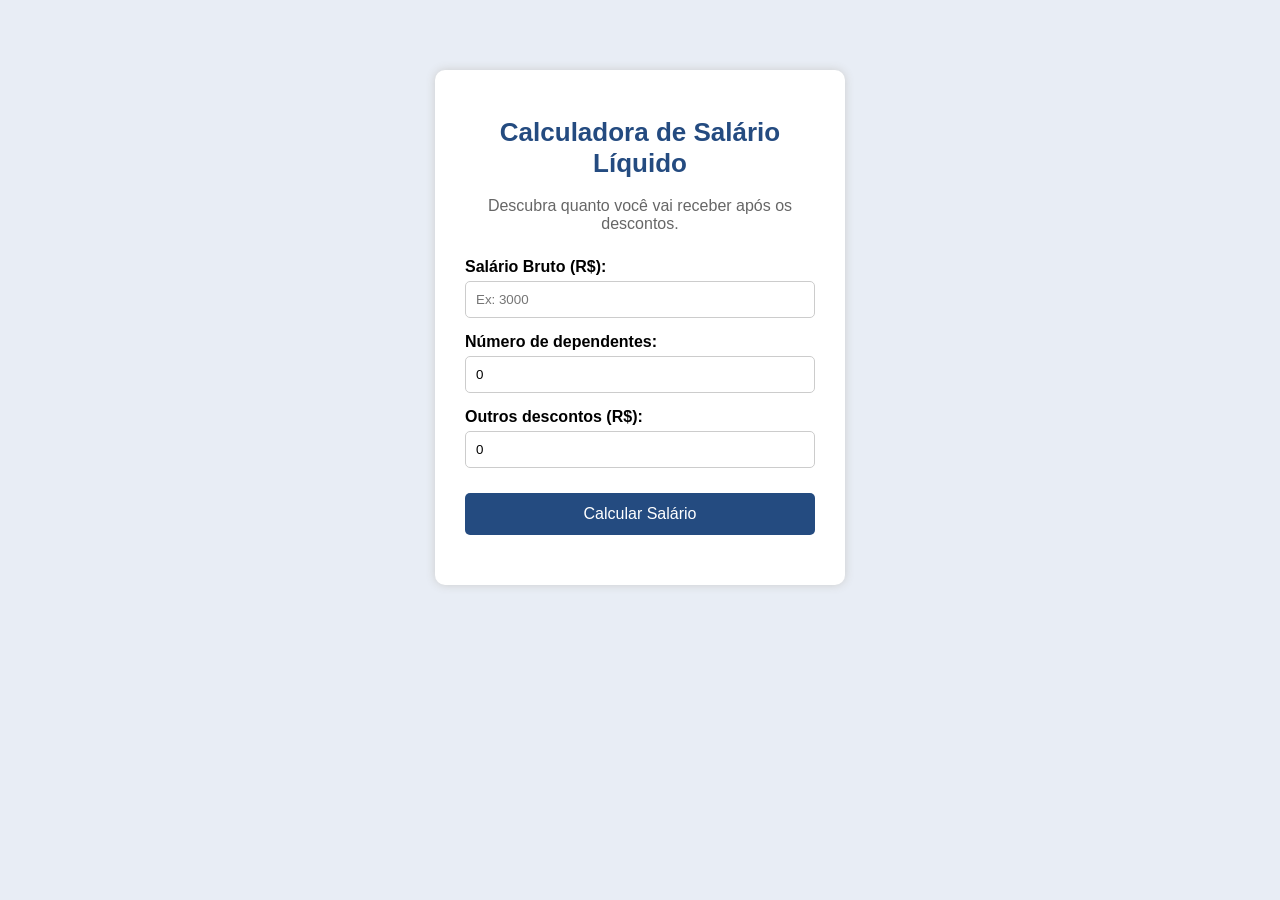
<file: calculadora de salario liquido/index.html>
<!DOCTYPE html>
<html lang="pt-br">
<head>
    <meta charset="UTF-8">
    <meta name="viewport" content="width=device-width, initial-scale=1.0">
    <title>Calculadora de Salário Líquido</title>
    <link rel="stylesheet" href="style.css">
</head>
<body>

    <div class="container">

        <h1>Calculadora de Salário Líquido</h1>

        <p>Descubra quanto você vai receber após os descontos.</p>

        <div class="formulario">

            <label for="salario">Salário Bruto (R$):</label>
            <input type="number" id="salario" placeholder="Ex: 3000">

            <label for="dependentes">Número de dependentes:</label>
            <input type="number" id="dependentes" placeholder="Ex: 2" value="0">

            <label for="outros">Outros descontos (R$):</label>
            <input type="number" id="outros" placeholder="Ex: 100" value="0">

            <button onclick="calcularSalario()">Calcular Salário</button>

        </div>

        <div id="resultado"></div>

    </div>

    <script src="script.js"></script>

</body>
</html>
</file>
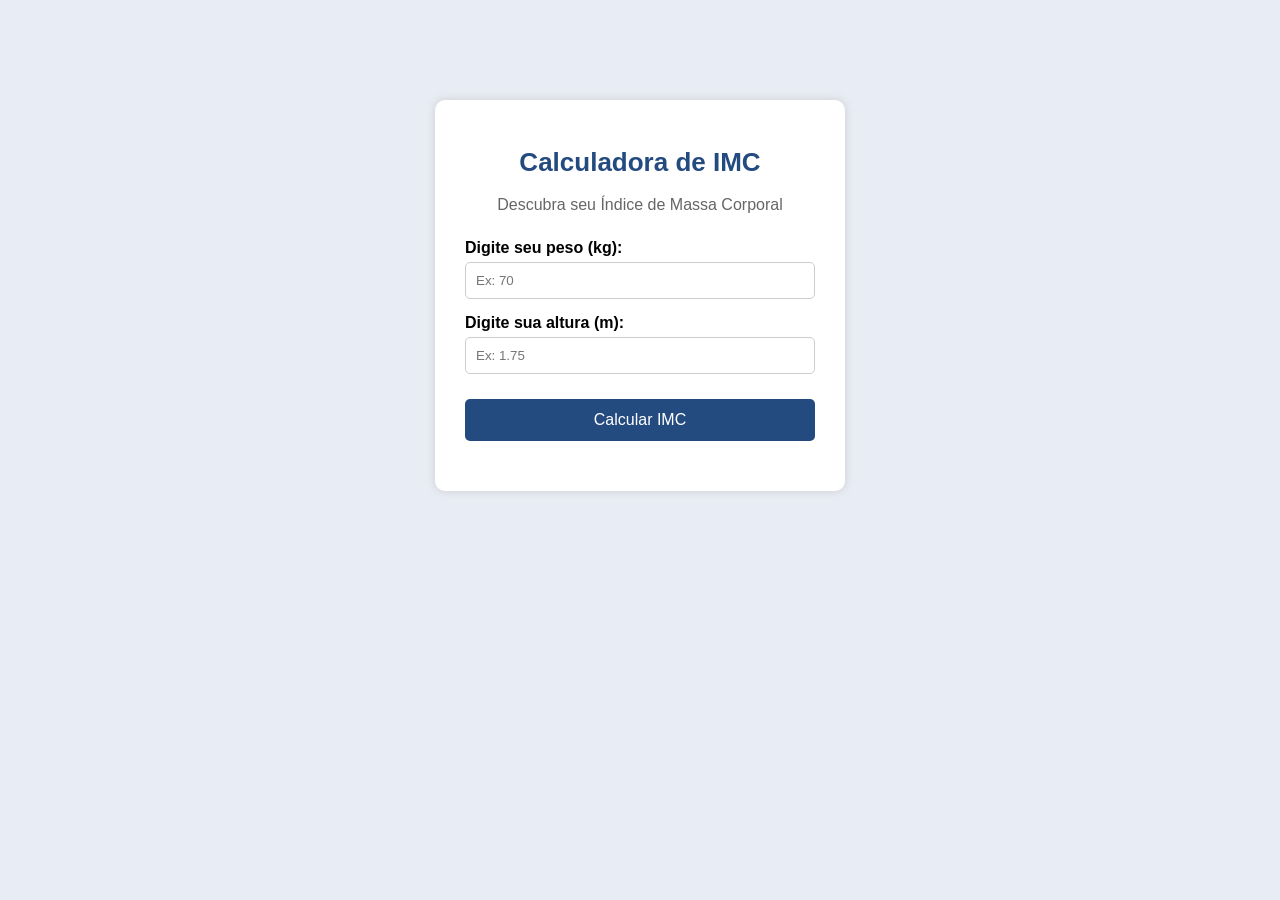
<file: calculadora IMC/index.html>
<!DOCTYPE html>
<html lang="pt-br">
<head>
    <meta charset="UTF-8">
    <meta name="viewport" content="width=device-width, initial-scale=1.0">
    <title>Calculadora de IMC</title>
    <link rel="stylesheet" href="style.css">
</head>
<body>

    <div class="container">

        <h1>Calculadora de IMC</h1>

        <p>Descubra seu Índice de Massa Corporal</p>

        <div class="formulario">

            <label for="peso">Digite seu peso (kg):</label>
            <input type="number" id="peso" placeholder="Ex: 70">

            <label for="altura">Digite sua altura (m):</label>
            <input type="number" id="altura" placeholder="Ex: 1.75" step="0.01">

            <button onclick="calcularIMC()">Calcular IMC</button>

        </div>

        <div id="resultado"></div>

    </div>

    <script src="script.js"></script>

</body>
</html>
</file>
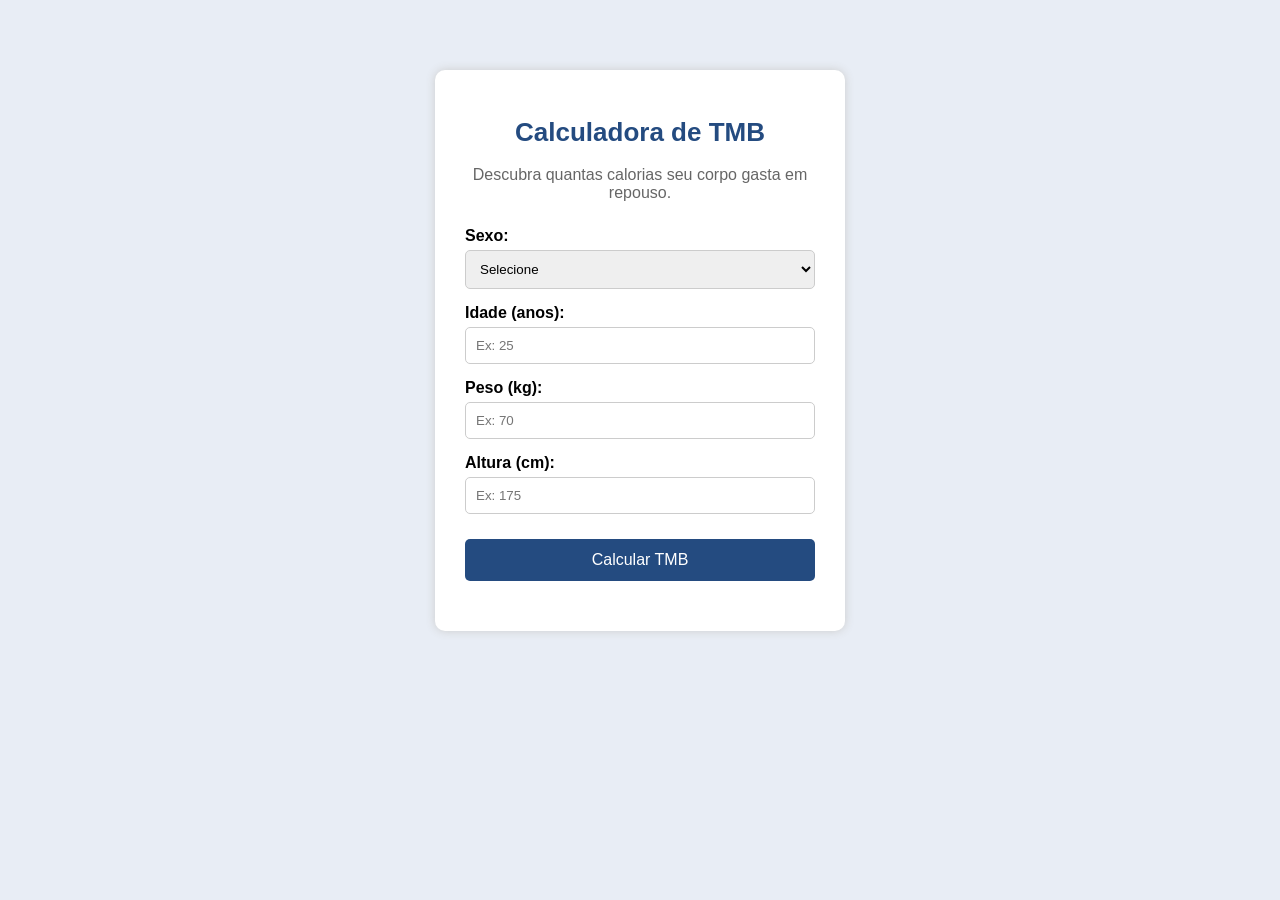
<file: calculadora taxa metabólica basal/index.html>
<!DOCTYPE html>
<html lang="pt-br">
<head>
    <meta charset="UTF-8">
    <meta name="viewport" content="width=device-width, initial-scale=1.0">
    <title>Calculadora de TMB</title>
    <link rel="stylesheet" href="style.css">
</head>
<body>

    <div class="container">

        <h1>Calculadora de TMB</h1>

        <p>Descubra quantas calorias seu corpo gasta em repouso.</p>

        <div class="formulario">

            <label for="sexo">Sexo:</label>
            <select id="sexo">
                <option value="">Selecione</option>
                <option value="masculino">Masculino</option>
                <option value="feminino">Feminino</option>
            </select>

            <label for="idade">Idade (anos):</label>
            <input type="number" id="idade" placeholder="Ex: 25">

            <label for="peso">Peso (kg):</label>
            <input type="number" id="peso" placeholder="Ex: 70">

            <label for="altura">Altura (cm):</label>
            <input type="number" id="altura" placeholder="Ex: 175">

            <button onclick="calcularTMB()">Calcular TMB</button>

        </div>

        <div id="resultado"></div>

    </div>

    <script src="script.js"></script>

</body>
</html>
</file>
<file: calculadora de salario liquido/style.css>
body {
    font-family: Arial, sans-serif;
    background-color: #e8edf5;
    margin: 0;
    padding: 0;
}

.container {
    background-color: white;
    width: 350px;
    margin: 70px auto;
    padding: 30px;
    border-radius: 10px;
    text-align: center;
    box-shadow: 0px 0px 10px #cccccc;
}

h1 {
    color: #244b80;
    font-size: 26px;
}

p {
    color: #666666;
    margin-bottom: 25px;
}

.formulario {
    text-align: left;
}

label {
    display: block;
    margin-top: 15px;
    margin-bottom: 5px;
    font-weight: bold;
}

input {
    width: 100%;
    padding: 10px;
    border: 1px solid #cccccc;
    border-radius: 5px;
    box-sizing: border-box;
}

button {
    width: 100%;
    padding: 12px;
    margin-top: 25px;
    background-color: #244b80;
    color: white;
    border: none;
    border-radius: 5px;
    font-size: 16px;
    cursor: pointer;
}

button:hover {
    background-color: #18375f;
}

#resultado {
    margin-top: 20px;
    font-size: 16px;
    color: #244b80;
    line-height: 1.8;
}

@media (max-width: 450px) {
    .container {
        width: auto;
        margin: 30px 15px;
    }
}
</file>
<file: calculadora IMC/style.css>
body {
    font-family: Arial, sans-serif;
    background-color: #e8edf5;
    margin: 0;
    padding: 0;
}

.container {
    background-color: white;
    width: 350px;
    margin: 100px auto;
    padding: 30px;
    border-radius: 10px;
    text-align: center;
    box-shadow: 0px 0px 10px #cccccc;
}

h1 {
    color: #244b80;
    font-size: 26px;
}

p {
    color: #666666;
    margin-bottom: 25px;
}

.formulario {
    text-align: left;
}

label {
    display: block;
    margin-top: 15px;
    margin-bottom: 5px;
    font-weight: bold;
}

input {
    width: 100%;
    padding: 10px;
    border: 1px solid #cccccc;
    border-radius: 5px;
    box-sizing: border-box;
}

button {
    width: 100%;
    padding: 12px;
    margin-top: 25px;
    background-color: #244b80;
    color: white;
    border: none;
    border-radius: 5px;
    font-size: 16px;
    cursor: pointer;
}

button:hover {
    background-color: #18375f;
}

#resultado {
    margin-top: 20px;
    font-size: 18px;
    font-weight: bold;
    color: #244b80;
    line-height: 1.5;
}

@media (max-width: 450px) {
    .container {
        width: auto;
        margin: 30px 15px;
    }
}
</file>
<file: calculadora taxa metabólica basal/style.css>
body {
    font-family: Arial, sans-serif;
    background-color: #e8edf5;
    margin: 0;
    padding: 0;
}

.container {
    background-color: white;
    width: 350px;
    margin: 70px auto;
    padding: 30px;
    border-radius: 10px;
    text-align: center;
    box-shadow: 0px 0px 10px #cccccc;
}

h1 {
    color: #244b80;
    font-size: 26px;
}

p {
    color: #666666;
    margin-bottom: 25px;
}

.formulario {
    text-align: left;
}

label {
    display: block;
    margin-top: 15px;
    margin-bottom: 5px;
    font-weight: bold;
}

input, select {
    width: 100%;
    padding: 10px;
    border: 1px solid #cccccc;
    border-radius: 5px;
    box-sizing: border-box;
}

button {
    width: 100%;
    padding: 12px;
    margin-top: 25px;
    background-color: #244b80;
    color: white;
    border: none;
    border-radius: 5px;
    font-size: 16px;
    cursor: pointer;
}

button:hover {
    background-color: #18375f;
}

#resultado {
    margin-top: 20px;
    font-size: 18px;
    font-weight: bold;
    color: #244b80;
    line-height: 1.5;
}

@media (max-width: 450px) {
    .container {
        width: auto;
        margin: 30px 15px;
    }
}
</file>
